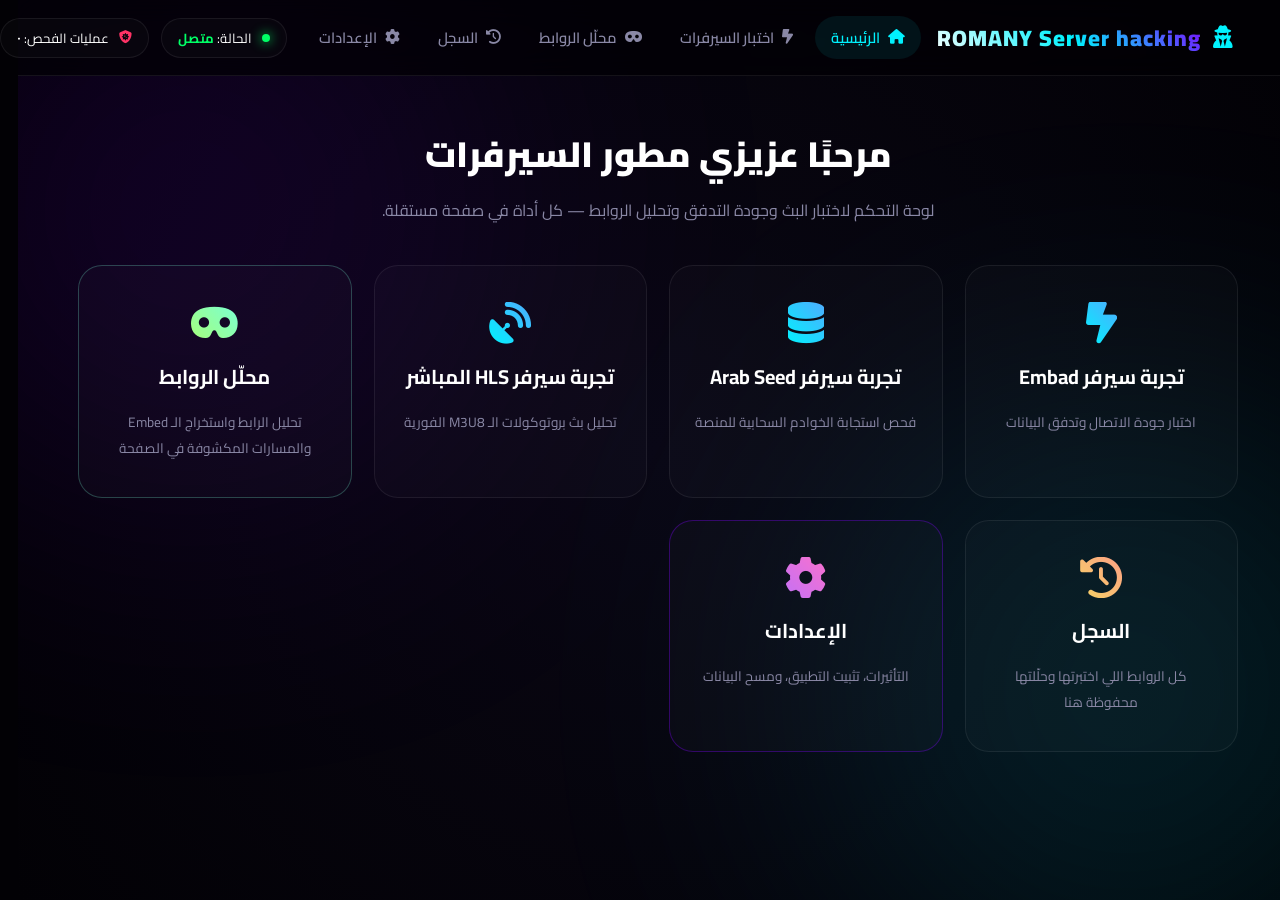
<file: index.html>
<!DOCTYPE html>
<html lang="ar" dir="rtl">
<head>
    <meta charset="UTF-8">
    <meta name="viewport" content="width=device-width, initial-scale=1.0, viewport-fit=cover">
    <title>ROMANY Server Hacking — الرئيسية</title>
    <meta name="theme-color" content="#00f2fe">
    <meta name="description" content="لوحة تحكم لاختبار السيرفرات وتحليل روابط البث">
    <link rel="manifest" href="manifest.json">
    <link rel="icon" type="image/png" sizes="32x32" href="icons/favicon-32.png">
    <link rel="apple-touch-icon" href="icons/icon-192.png">
    <meta name="mobile-web-app-capable" content="yes">
    <meta name="apple-mobile-web-app-capable" content="yes">
    <meta name="apple-mobile-web-app-status-bar-style" content="black-translucent">
    <link rel="preconnect" href="https://fonts.googleapis.com">
    <link rel="preconnect" href="https://fonts.gstatic.com" crossorigin>
    <link href="https://fonts.googleapis.com/css2?family=Cairo:wght@300;400;600;700;900&display=swap" rel="stylesheet">
    <link rel="stylesheet" href="https://cdnjs.cloudflare.com/ajax/libs/font-awesome/6.4.0/css/all.min.css">
    <link rel="stylesheet" href="css/base.css">
    <link rel="stylesheet" href="css/components.css">
</head>
<body data-page="home">
    <main>
        <div class="page-head">
            <h1>مرحبًا عزيزي مطور السيرفرات</h1>
            <p>لوحة التحكم لاختبار البث وجودة التدفق وتحليل الروابط — كل أداة في صفحة مستقلة.</p>
        </div>
        <div class="tools-grid" id="home-grid"></div>
        <div id="install-box" style="display:none; margin-top:30px; text-align:center;">
            <button class="ghost-btn" id="install-btn"><i class="fa-solid fa-download"></i> تثبيت التطبيق على الجهاز</button>
        </div>
    </main>
    <script src="js/tools.js"></script>
    <script src="js/app.js"></script>
    <script src="js/pages/home.js"></script>
</body>
</html>
</file>
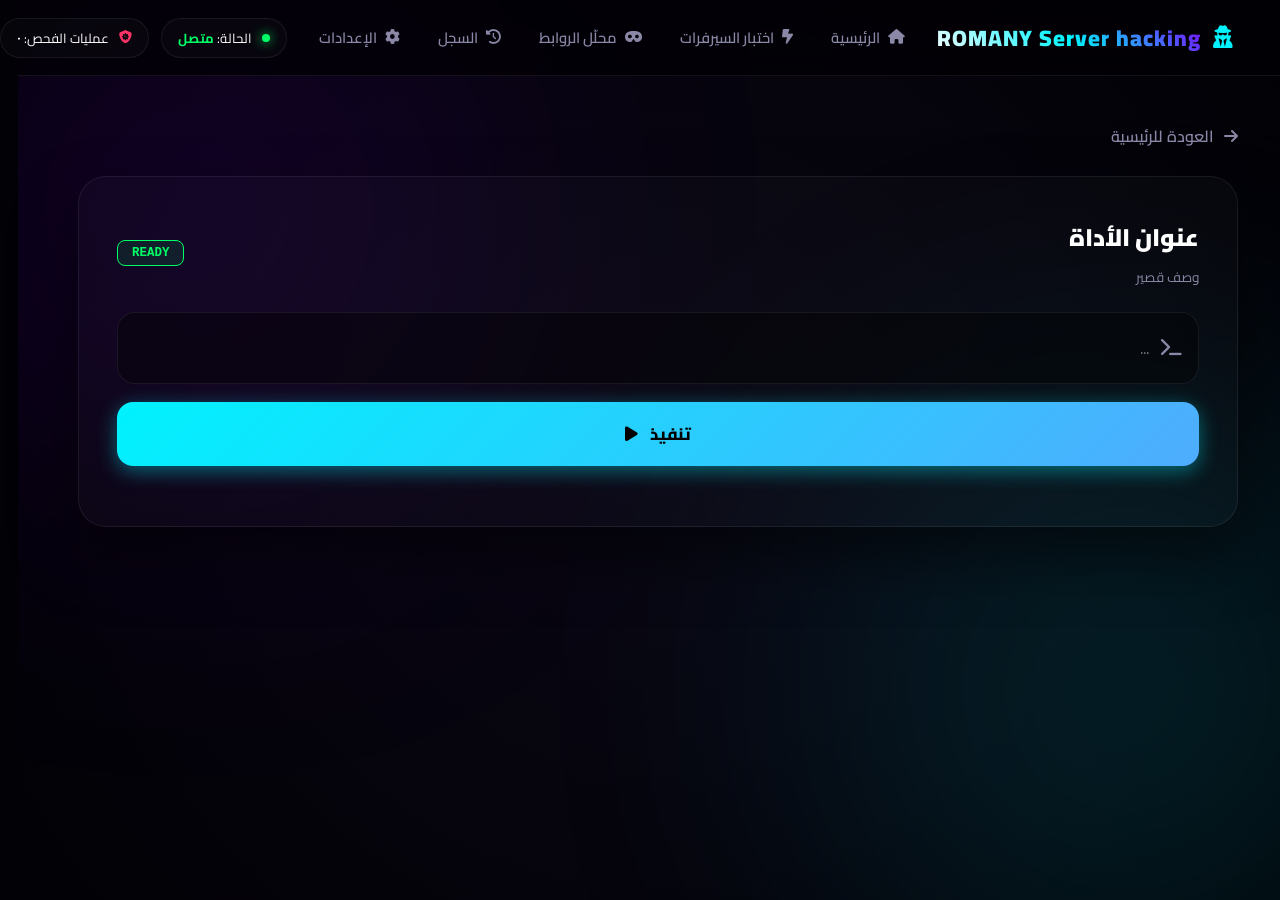
<file: _template.html>
<!DOCTYPE html>
<html lang="ar" dir="rtl">
<head>
    <meta charset="UTF-8">
    <meta name="viewport" content="width=device-width, initial-scale=1.0, viewport-fit=cover">
    <title>صفحة جديدة — ROMANY</title>
    <meta name="theme-color" content="#00f2fe">
    <meta name="description" content="وصف الصفحة">
    <link rel="manifest" href="manifest.json">
    <link rel="icon" type="image/png" sizes="32x32" href="icons/favicon-32.png">
    <link rel="apple-touch-icon" href="icons/icon-192.png">
    <meta name="mobile-web-app-capable" content="yes">
    <meta name="apple-mobile-web-app-capable" content="yes">
    <meta name="apple-mobile-web-app-status-bar-style" content="black-translucent">
    <link rel="preconnect" href="https://fonts.googleapis.com">
    <link rel="preconnect" href="https://fonts.gstatic.com" crossorigin>
    <link href="https://fonts.googleapis.com/css2?family=Cairo:wght@300;400;600;700;900&display=swap" rel="stylesheet">
    <link rel="stylesheet" href="https://cdnjs.cloudflare.com/ajax/libs/font-awesome/6.4.0/css/all.min.css">
    <link rel="stylesheet" href="css/base.css">
    <link rel="stylesheet" href="css/components.css">
</head>
<body data-page="my-page">
    <!-- 1) غيّر data-page أعلاه لنفس الـ id اللي هتكتبه في js/tools.js
         2) اكتب محتوى الصفحة داخل <main> فقط — الهيدر والتنقل بيتضافوا تلقائي -->
    <main>
        <a class="back-nav" href="index.html"><i class="fa-solid fa-arrow-right"></i> العودة للرئيسية</a>

        <div class="cyber-panel-card">
            <div class="panel-head">
                <div><h2>عنوان الأداة</h2><p>وصف قصير</p></div>
                <span class="tag">READY</span>
            </div>

            <div class="cyber-form-container">
                <div class="cyber-input-group">
                    <i class="fa-solid fa-terminal"></i>
                    <input type="text" id="my-input" placeholder="...">
                </div>
                <button class="fire-btn cyan-fire" id="my-btn"><span>تنفيذ</span><i class="fa-solid fa-play"></i></button>
            </div>
        </div>
    </main>

    <script src="js/tools.js"></script>
    <script src="js/app.js"></script>
    <script>
        // نفس أدوات التطبيق متاحة عبر window.Romany
        document.getElementById('my-btn').onclick = () => {
            Romany.toast('شغّال! 🎉', 'success');
            Romany.bumpScans();
        };
    </script>
</body>
</html>
</file>
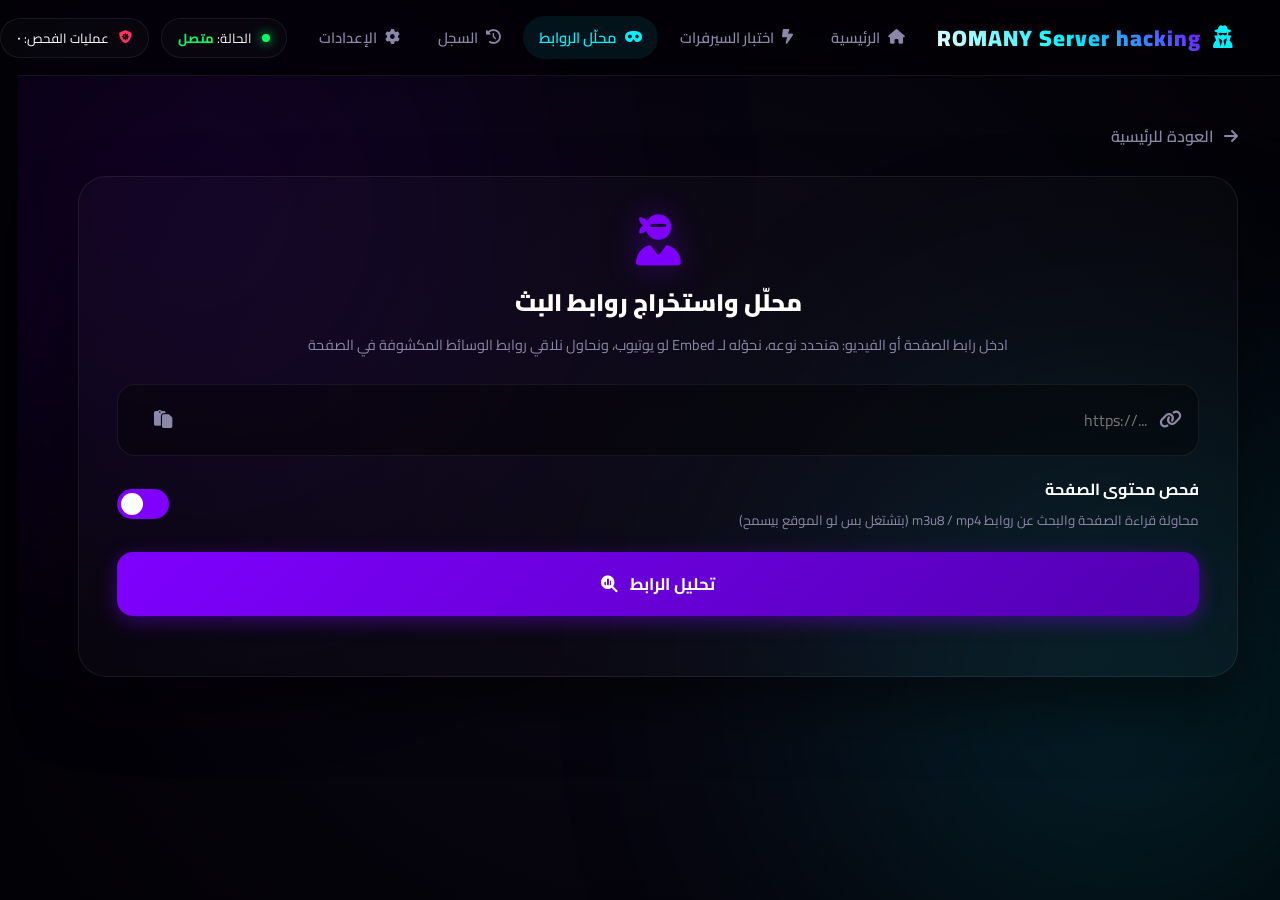
<file: extractor.html>
<!DOCTYPE html>
<html lang="ar" dir="rtl">
<head>
    <meta charset="UTF-8">
    <meta name="viewport" content="width=device-width, initial-scale=1.0, viewport-fit=cover">
    <title>محلّل الروابط — ROMANY</title>
    <meta name="theme-color" content="#00f2fe">
    <meta name="description" content="تحليل الروابط واستخراج الـ Embed ومسارات الوسائط">
    <link rel="manifest" href="manifest.json">
    <link rel="icon" type="image/png" sizes="32x32" href="icons/favicon-32.png">
    <link rel="apple-touch-icon" href="icons/icon-192.png">
    <meta name="mobile-web-app-capable" content="yes">
    <meta name="apple-mobile-web-app-capable" content="yes">
    <meta name="apple-mobile-web-app-status-bar-style" content="black-translucent">
    <link rel="preconnect" href="https://fonts.googleapis.com">
    <link rel="preconnect" href="https://fonts.gstatic.com" crossorigin>
    <link href="https://fonts.googleapis.com/css2?family=Cairo:wght@300;400;600;700;900&display=swap" rel="stylesheet">
    <link rel="stylesheet" href="https://cdnjs.cloudflare.com/ajax/libs/font-awesome/6.4.0/css/all.min.css">
    <link rel="stylesheet" href="css/base.css">
    <link rel="stylesheet" href="css/components.css">
</head>
<body data-page="extractor">
    <main>
        <a class="back-nav" href="index.html"><i class="fa-solid fa-arrow-right"></i> العودة للرئيسية</a>

        <div class="cyber-panel-card">
            <div style="text-align:center; margin-bottom:26px;">
                <i class="fa-solid fa-user-ninja" style="font-size:3.2rem;color:var(--accent);margin-bottom:14px;filter:drop-shadow(0 0 15px var(--glow-purple));"></i>
                <h2 style="font-weight:900;">محلّل واستخراج روابط البث</h2>
                <p style="color:var(--text-muted);font-size:.9rem;margin-top:6px;">ادخل رابط الصفحة أو الفيديو: هنحدد نوعه، نحوّله لـ Embed لو يوتيوب، ونحاول نلاقي روابط الوسائط المكشوفة في الصفحة</p>
            </div>

            <div class="cyber-form-container">
                <div class="cyber-input-group">
                    <i class="fa-solid fa-link"></i>
                    <input type="text" id="raw-url-input" inputmode="url" autocomplete="off" spellcheck="false" placeholder="https://...">
                    <button class="paste-btn" id="paste-btn" title="لصق من الحافظة" aria-label="لصق"><i class="fa-solid fa-paste"></i></button>
                </div>
                <label class="setting-row" style="padding:0;border:none;">
                    <span><b>فحص محتوى الصفحة</b><small>محاولة قراءة الصفحة والبحث عن روابط m3u8 / mp4 (بتشتغل بس لو الموقع بيسمح)</small></span>
                    <span class="switch"><input type="checkbox" id="scan-toggle" checked><span class="slider"></span></span>
                </label>
                <button class="fire-btn" id="run-btn"><span>تحليل الرابط</span><i class="fa-solid fa-magnifying-glass-chart"></i></button>
            </div>

            <div class="hacker-console" id="extractor-console"></div>
            <div class="progress-line-container" id="extractor-line-loader"><div class="progress-line-fill" id="extractor-line-fill"></div></div>

            <div class="output-panel" id="extractor-output-panel">
                <div class="output-title" id="out-title"><i class="fa-solid fa-check-double"></i> <span>تم التحليل</span></div>
                <div class="output-card">
                    <div class="output-url" id="final-extracted-url"></div>
                    <div class="card-actions">
                        <button class="action-node-btn play" id="btn-test"><i class="fa-solid fa-play"></i> اختبار</button>
                        <button class="action-node-btn copy" id="btn-copy"><i class="fa-solid fa-copy"></i> نسخ</button>
                        <button class="action-node-btn open" id="btn-open"><i class="fa-solid fa-arrow-up-right-from-square"></i> فتح</button>
                    </div>
                </div>
                <table class="info-table" id="info-table"></table>
                <div id="found-box" style="display:none;margin-top:24px;">
                    <div class="output-title"><i class="fa-solid fa-film"></i> <span>روابط وسائط لقيناها داخل الصفحة</span></div>
                    <ul class="found-list" id="found-list"></ul>
                </div>
            </div>
        </div>
    </main>
    <script src="js/tools.js"></script>
    <script src="js/app.js"></script>
    <script src="js/analyzer.js"></script>
    <script src="js/pages/extractor.js"></script>
</body>
</html>
</file>
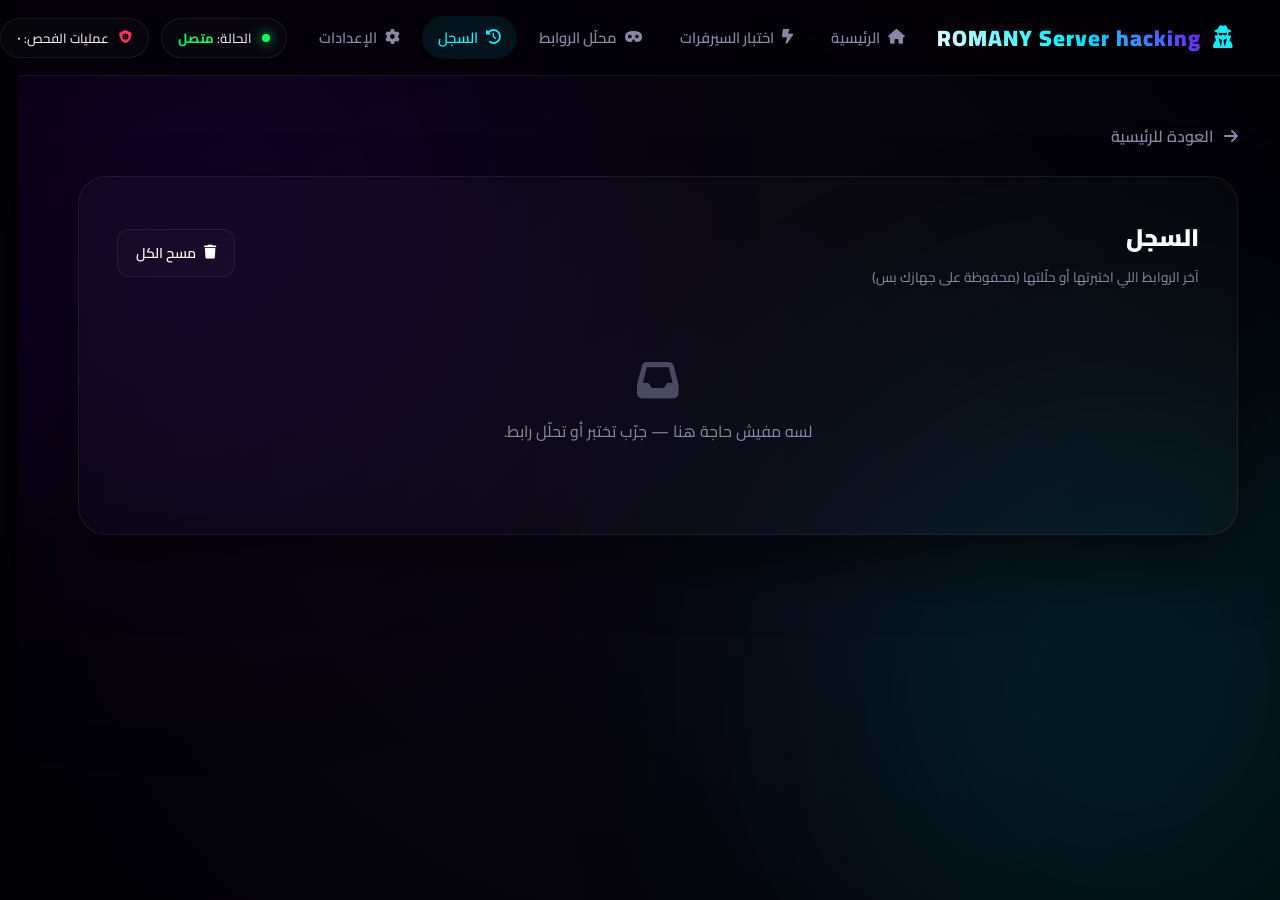
<file: history.html>
<!DOCTYPE html>
<html lang="ar" dir="rtl">
<head>
    <meta charset="UTF-8">
    <meta name="viewport" content="width=device-width, initial-scale=1.0, viewport-fit=cover">
    <title>السجل — ROMANY</title>
    <meta name="theme-color" content="#00f2fe">
    <meta name="description" content="سجل الروابط اللي اختبرتها وحلّلتها">
    <link rel="manifest" href="manifest.json">
    <link rel="icon" type="image/png" sizes="32x32" href="icons/favicon-32.png">
    <link rel="apple-touch-icon" href="icons/icon-192.png">
    <meta name="mobile-web-app-capable" content="yes">
    <meta name="apple-mobile-web-app-capable" content="yes">
    <meta name="apple-mobile-web-app-status-bar-style" content="black-translucent">
    <link rel="preconnect" href="https://fonts.googleapis.com">
    <link rel="preconnect" href="https://fonts.gstatic.com" crossorigin>
    <link href="https://fonts.googleapis.com/css2?family=Cairo:wght@300;400;600;700;900&display=swap" rel="stylesheet">
    <link rel="stylesheet" href="https://cdnjs.cloudflare.com/ajax/libs/font-awesome/6.4.0/css/all.min.css">
    <link rel="stylesheet" href="css/base.css">
    <link rel="stylesheet" href="css/components.css">
</head>
<body data-page="history">
    <main>
        <a class="back-nav" href="index.html"><i class="fa-solid fa-arrow-right"></i> العودة للرئيسية</a>
        <div class="cyber-panel-card">
            <div class="panel-head">
                <div><h2>السجل</h2><p>آخر الروابط اللي اختبرتها أو حلّلتها (محفوظة على جهازك بس)</p></div>
                <button class="ghost-btn danger" id="clear-btn"><i class="fa-solid fa-trash"></i> مسح الكل</button>
            </div>
            <div class="row-list" id="history-list"></div>
        </div>
    </main>
    <script src="js/tools.js"></script>
    <script src="js/app.js"></script>
    <script src="js/pages/history.js"></script>
</body>
</html>
</file>
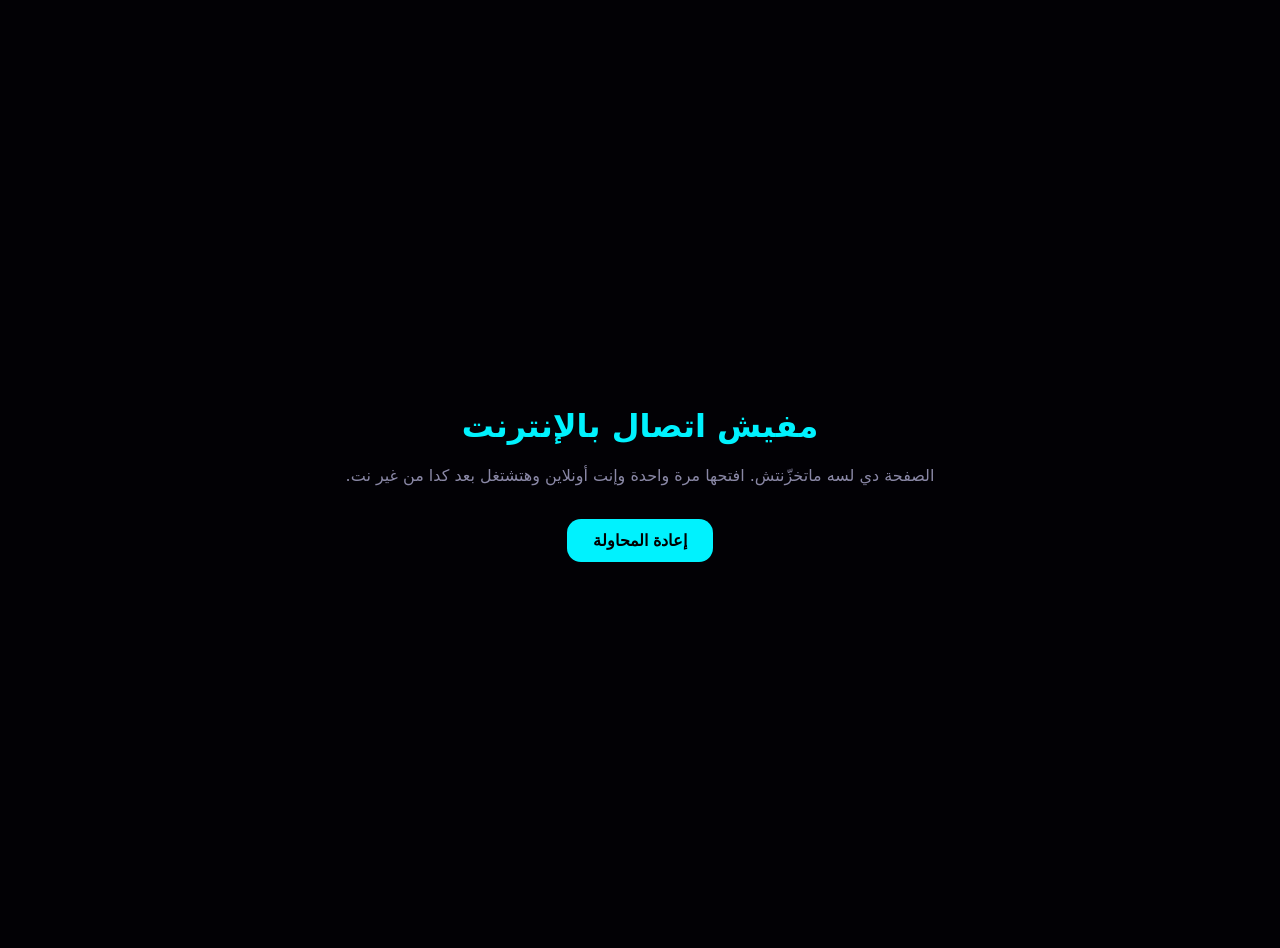
<file: offline.html>
<!DOCTYPE html>
<html lang="ar" dir="rtl">
<head>
    <meta charset="UTF-8">
    <meta name="viewport" content="width=device-width, initial-scale=1.0">
    <title>أوفلاين — ROMANY</title>
    <style>
        body { margin:0; min-height:100vh; display:flex; align-items:center; justify-content:center; text-align:center;
               background:#020105; color:#fff; font-family:system-ui,sans-serif; padding:24px; }
        h1 { color:#00f2fe; } p { color:#8a88a6; }
        button { margin-top:18px; padding:12px 26px; border:0; border-radius:14px; background:#00f2fe; font-weight:700; font-size:1rem; }
    </style>
</head>
<body>
    <div>
        <h1>مفيش اتصال بالإنترنت</h1>
        <p>الصفحة دي لسه ماتخزّنتش. افتحها مرة واحدة وإنت أونلاين وهتشتغل بعد كدا من غير نت.</p>
        <button onclick="location.reload()">إعادة المحاولة</button>
    </div>
</body>
</html>
</file>
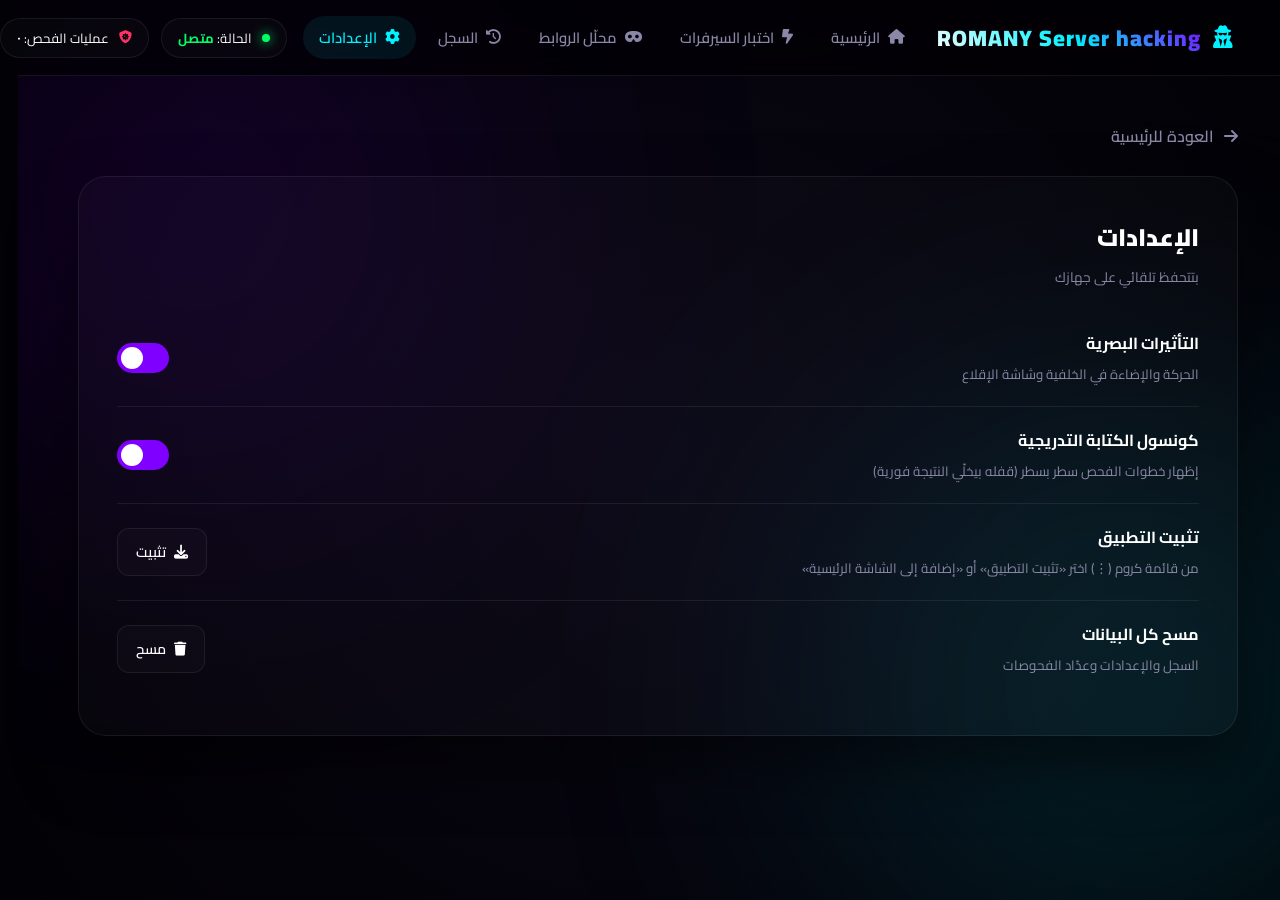
<file: settings.html>
<!DOCTYPE html>
<html lang="ar" dir="rtl">
<head>
    <meta charset="UTF-8">
    <meta name="viewport" content="width=device-width, initial-scale=1.0, viewport-fit=cover">
    <title>الإعدادات — ROMANY</title>
    <meta name="theme-color" content="#00f2fe">
    <meta name="description" content="إعدادات التطبيق">
    <link rel="manifest" href="manifest.json">
    <link rel="icon" type="image/png" sizes="32x32" href="icons/favicon-32.png">
    <link rel="apple-touch-icon" href="icons/icon-192.png">
    <meta name="mobile-web-app-capable" content="yes">
    <meta name="apple-mobile-web-app-capable" content="yes">
    <meta name="apple-mobile-web-app-status-bar-style" content="black-translucent">
    <link rel="preconnect" href="https://fonts.googleapis.com">
    <link rel="preconnect" href="https://fonts.gstatic.com" crossorigin>
    <link href="https://fonts.googleapis.com/css2?family=Cairo:wght@300;400;600;700;900&display=swap" rel="stylesheet">
    <link rel="stylesheet" href="https://cdnjs.cloudflare.com/ajax/libs/font-awesome/6.4.0/css/all.min.css">
    <link rel="stylesheet" href="css/base.css">
    <link rel="stylesheet" href="css/components.css">
</head>
<body data-page="settings">
    <main>
        <a class="back-nav" href="index.html"><i class="fa-solid fa-arrow-right"></i> العودة للرئيسية</a>
        <div class="cyber-panel-card">
            <div class="panel-head"><div><h2>الإعدادات</h2><p>بتتحفظ تلقائي على جهازك</p></div></div>

            <div class="setting-row">
                <span><b>التأثيرات البصرية</b><small>الحركة والإضاءة في الخلفية وشاشة الإقلاع</small></span>
                <label class="switch"><input type="checkbox" id="set-fx"><span class="slider"></span></label>
            </div>
            <div class="setting-row">
                <span><b>كونسول الكتابة التدريجية</b><small>إظهار خطوات الفحص سطر بسطر (قفله بيخلّي النتيجة فورية)</small></span>
                <label class="switch"><input type="checkbox" id="set-console"><span class="slider"></span></label>
            </div>
            <div class="setting-row">
                <span><b>تثبيت التطبيق</b><small id="install-hint">ثبّته على الشاشة الرئيسية ويشتغل بدون شريط المتصفح</small></span>
                <button class="ghost-btn" id="install-btn"><i class="fa-solid fa-download"></i> تثبيت</button>
            </div>
            <div class="setting-row">
                <span><b>مسح كل البيانات</b><small>السجل والإعدادات وعدّاد الفحوصات</small></span>
                <button class="ghost-btn danger" id="wipe-btn"><i class="fa-solid fa-trash"></i> مسح</button>
            </div>
        </div>
    </main>
    <script src="js/tools.js"></script>
    <script src="js/app.js"></script>
    <script src="js/pages/settings.js"></script>
</body>
</html>
</file>
<file: css/base.css>
/* ==========================================================
   base.css — المتغيرات + الخلفية + الهيدر + التنقل + الـ Toast
   كل صفحة بتحمّل الملف دا. غيّر الألوان من :root بس.
   ========================================================== */
:root {
    --bg-gradient: radial-gradient(circle at 50% 50%, #0a0714 0%, #020105 100%);
    --primary: #00f2fe;
    --secondary: #4facfe;
    --accent: #7f00ff;
    --terminal-green: #00ff66;
    --danger: #ff3366;
    --glow-purple: rgba(127, 0, 255, 0.4);
    --glow-cyan: rgba(0, 242, 254, 0.4);
    --glass-bg: rgba(255, 255, 255, 0.02);
    --glass-border: rgba(255, 255, 255, 0.07);
    --text-main: #ffffff;
    --text-muted: #8a88a6;
    --bottom-nav-h: 64px;
}

* {
    box-sizing: border-box;
    margin: 0;
    padding: 0;
    font-family: 'Cairo', system-ui, sans-serif;
    touch-action: manipulation;
}
/* منع التحديد على الواجهة فقط، مع السماح به في الحقول والنتائج */
body { user-select: none; -webkit-user-select: none; }
input, textarea, .selectable { user-select: text; -webkit-user-select: text; }

html { -webkit-text-size-adjust: 100%; }
body {
    background: #020105;
    background-image: var(--bg-gradient);
    background-attachment: fixed;
    color: var(--text-main);
    min-height: 100vh;
    overflow-x: hidden;
    position: relative;
}

::-webkit-scrollbar { width: 6px; height: 6px; }
::-webkit-scrollbar-track { background: #020105; }
::-webkit-scrollbar-thumb { background: var(--accent); border-radius: 4px; }

a { color: inherit; text-decoration: none; }
button { cursor: pointer; }
:focus-visible { outline: 2px solid var(--primary); outline-offset: 3px; }

/* ---------- Loader ---------- */
#site-loader {
    position: fixed; inset: 0; background: #020105; z-index: 9999;
    display: flex; flex-direction: column; justify-content: center; align-items: center;
    transition: opacity .5s ease, visibility .5s;
}
#site-loader.hide { opacity: 0; visibility: hidden; }
#site-loader p {
    margin-top: 25px; font-weight: 700; color: var(--text-muted);
    font-family: monospace; letter-spacing: 2px; direction: ltr;
}
.cyber-spinner {
    width: 80px; height: 80px; border: 2px solid transparent;
    border-top-color: var(--primary); border-bottom-color: var(--accent);
    border-radius: 50%; animation: spin 1s linear infinite;
}
@keyframes spin { to { transform: rotate(360deg); } }

/* ---------- Ambient glow ---------- */
.ambient-glow { position: fixed; inset: 0; z-index: -1; overflow: hidden; pointer-events: none; }
.orb { position: absolute; border-radius: 50%; filter: blur(140px); opacity: .12; animation: float 20s infinite alternate; }
.orb-1 { width: 600px; height: 600px; background: var(--accent); top: -10%; left: -10%; }
.orb-2 { width: 600px; height: 600px; background: var(--primary); bottom: -10%; right: -10%; }
@keyframes float { 0% { transform: translate(0,0) scale(1); } 100% { transform: translate(50px,50px) scale(1.1); } }
body.no-fx .orb, body.no-fx .pulse-dot { animation: none; }

/* ---------- Header ---------- */
.app-header {
    display: flex; justify-content: space-between; align-items: center; gap: 16px;
    padding: 16px 5%;
    background: rgba(2, 1, 5, .72); backdrop-filter: blur(15px);
    border-bottom: 1px solid var(--glass-border);
    position: sticky; top: 0; z-index: 100;
}
.logo {
    font-size: 1.4rem; font-weight: 900; letter-spacing: 1px;
    display: flex; align-items: center; gap: 12px; white-space: nowrap;
}
.logo i { color: var(--primary); -webkit-text-fill-color: var(--primary); }
.logo span {
    background: linear-gradient(45deg, #fff, var(--primary), var(--accent));
    -webkit-background-clip: text; background-clip: text; -webkit-text-fill-color: transparent;
}

/* روابط التنقل في الهيدر (ديسكتوب) */
.top-nav { display: flex; gap: 6px; flex: 1; justify-content: center; }
.top-nav a {
    padding: 8px 16px; border-radius: 30px; color: var(--text-muted);
    font-weight: 600; font-size: .92rem; display: flex; align-items: center; gap: 8px;
    white-space: nowrap; transition: color .25s, background .25s;
}
.top-nav a:hover { color: #fff; background: var(--glass-bg); }
.top-nav a.active { color: var(--primary); background: rgba(0, 242, 254, .08); }

.header-stats { display: flex; gap: 12px; }
.stat-badge {
    background: var(--glass-bg); border: 1px solid var(--glass-border);
    padding: 7px 16px; border-radius: 30px; font-size: .82rem;
    display: flex; align-items: center; gap: 10px; white-space: nowrap;
}
.pulse-dot {
    width: 8px; height: 8px; background: var(--terminal-green); border-radius: 50%;
    box-shadow: 0 0 12px var(--terminal-green); animation: pulse 1.4s infinite;
}
@keyframes pulse {
    0% { box-shadow: 0 0 0 0 rgba(0,255,102,.7); }
    70% { box-shadow: 0 0 0 8px rgba(0,255,102,0); }
    100% { box-shadow: 0 0 0 0 rgba(0,255,102,0); }
}

/* ---------- Bottom nav (موبايل / تطبيق) ---------- */
.bottom-nav {
    display: none; position: fixed; bottom: 0; inset-inline: 0; z-index: 120;
    height: calc(var(--bottom-nav-h) + env(safe-area-inset-bottom));
    padding-bottom: env(safe-area-inset-bottom);
    background: rgba(6, 3, 15, .92); backdrop-filter: blur(18px);
    border-top: 1px solid var(--glass-border);
    justify-content: space-around; align-items: stretch;
}
.bottom-nav a {
    flex: 1; display: flex; flex-direction: column; align-items: center; justify-content: center;
    gap: 3px; font-size: .68rem; font-weight: 600; color: var(--text-muted);
    transition: color .2s;
}
.bottom-nav a i { font-size: 1.15rem; }
.bottom-nav a.active { color: var(--primary); }

/* ---------- Layout ---------- */
main { max-width: 1200px; margin: 0 auto; padding: 45px 20px 60px; animation: slideUp .5s cubic-bezier(.16,1,.3,1) both; }
body.no-fx main { animation: none; }
@keyframes slideUp {
    from { opacity: 0; transform: translateY(30px); filter: blur(4px); }
    to   { opacity: 1; transform: translateY(0);   filter: blur(0); }
}

.page-head { text-align: center; margin-bottom: 40px; }
.page-head h1 { font-size: 2.2rem; font-weight: 900; margin-bottom: 8px; }
.page-head p { color: var(--text-muted); max-width: 650px; margin: 0 auto; }

.back-nav {
    display: inline-flex; align-items: center; gap: 10px; color: var(--text-muted);
    margin-bottom: 25px; transition: color .3s, transform .3s; font-weight: 600;
}
.back-nav:hover { color: var(--primary); transform: translateX(-5px); }

/* ---------- Toasts ---------- */
.toast-box { position: fixed; bottom: 30px; left: 30px; z-index: 1000; display: flex; flex-direction: column; gap: 10px; max-width: calc(100vw - 40px); }
.toast-item {
    background: rgba(6, 3, 15, .92); border-right: 4px solid var(--primary);
    border: 1px solid var(--glass-border); border-right-width: 4px;
    padding: 14px 22px; border-radius: 10px; backdrop-filter: blur(10px);
    color: #fff; box-shadow: 0 20px 40px rgba(0,0,0,.4);
    display: flex; align-items: center; gap: 12px;
    transform: translateX(-120%); transition: transform .4s cubic-bezier(.175,.885,.32,1.25);
}
.toast-item.visible { transform: translateX(0); }
.toast-item.success { border-right-color: var(--terminal-green); }
.toast-item.success i { color: var(--terminal-green); }
.toast-item.error { border-right-color: var(--danger); }
.toast-item.error i { color: var(--danger); }
.toast-item.info i { color: var(--primary); }

/* ---------- Responsive ---------- */
@media (max-width: 900px) {
    .top-nav { display: none; }
    .header-stats { display: none; }
    .app-header { padding: 14px 5%; }
    .bottom-nav { display: flex; }
    main { padding: 30px 16px calc(var(--bottom-nav-h) + 40px + env(safe-area-inset-bottom)); }
    .page-head h1 { font-size: 1.8rem; }
    .toast-box { left: 16px; right: 16px; bottom: calc(var(--bottom-nav-h) + 16px + env(safe-area-inset-bottom)); }
}

@media (prefers-reduced-motion: reduce) {
    *, *::before, *::after { animation-duration: .01ms !important; animation-iteration-count: 1 !important; transition-duration: .01ms !important; }
}
</file>
<file: css/components.css>
/* ==========================================================
   components.css — كروت، فورم، كونسول، مشغل، نتائج، جداول
   مكوّنات قابلة لإعادة الاستخدام في أي صفحة جديدة.
   ========================================================== */

/* ---------- Tools grid + premium cards ---------- */
.tools-grid { display: grid; grid-template-columns: repeat(auto-fit, minmax(260px, 1fr)); gap: 22px; }

.premium-btn {
    background: var(--glass-bg); border: 1px solid var(--glass-border);
    border-radius: 24px; padding: 36px 24px; text-align: center; cursor: pointer;
    transition: all .4s cubic-bezier(.175,.885,.32,1.275);
    position: relative; overflow: hidden; backdrop-filter: blur(20px);
    display: flex; flex-direction: column; align-items: center; gap: 14px;
}
.premium-btn i {
    font-size: 2.6rem;
    background: linear-gradient(45deg, var(--primary), var(--secondary));
    -webkit-background-clip: text; background-clip: text; -webkit-text-fill-color: transparent;
    transition: transform .4s;
}
.premium-btn h3 { font-size: 1.25rem; font-weight: 700; color: #fff; }
.premium-btn span { font-size: .85rem; color: var(--text-muted); }
.premium-btn:hover {
    transform: translateY(-10px); border-color: var(--primary);
    box-shadow: 0 20px 40px rgba(0,242,254,.12), inset 0 0 20px rgba(0,242,254,.05);
}
.premium-btn:hover i { transform: scale(1.12) rotate(-3deg); }
.premium-btn:active { transform: scale(.97); }

.premium-btn.green { border-color: rgba(120,255,214,.25); }
.premium-btn.green i { background: linear-gradient(45deg, #a8ff78, #78ffd6); -webkit-background-clip: text; background-clip: text; }
.premium-btn.green:hover { border-color: #78ffd6; box-shadow: 0 20px 40px rgba(120,255,214,.15); }
.premium-btn.purple { border-color: rgba(127,0,255,.35); }
.premium-btn.purple i { background: linear-gradient(45deg, #c471f5, #fa71cd); -webkit-background-clip: text; background-clip: text; }
.premium-btn.purple:hover { border-color: #c471f5; box-shadow: 0 20px 40px rgba(196,113,245,.18); }
.premium-btn.orange i { background: linear-gradient(45deg, #f6d365, #fda085); -webkit-background-clip: text; background-clip: text; }
.premium-btn.orange:hover { border-color: #fda085; box-shadow: 0 20px 40px rgba(253,160,133,.15); }

/* ---------- Panel card ---------- */
.cyber-panel-card {
    background: var(--glass-bg); border: 1px solid var(--glass-border);
    border-radius: 28px; padding: 38px; backdrop-filter: blur(25px);
    box-shadow: 0 30px 60px rgba(0,0,0,.5);
}
.panel-head { display: flex; justify-content: space-between; align-items: center; gap: 12px; margin-bottom: 20px; flex-wrap: wrap; }
.panel-head h2 { font-weight: 900; }
.panel-head p { color: var(--text-muted); font-size: .85rem; margin-top: 4px; }
.tag {
    background: rgba(0,255,102,.1); border: 1px solid var(--terminal-green);
    padding: 5px 14px; border-radius: 8px; font-size: .78rem; color: var(--terminal-green);
    font-weight: bold; direction: ltr; font-family: monospace;
}
.tag.warn { background: rgba(255,51,102,.1); border-color: var(--danger); color: var(--danger); }

/* ---------- Forms ---------- */
.cyber-form-container { display: flex; flex-direction: column; gap: 18px; margin: 22px 0; }
.cyber-input-group {
    display: flex; align-items: center; background: rgba(0,0,0,.4);
    border: 1px solid var(--glass-border); border-radius: 18px; padding: 6px 16px;
    transition: border-color .3s, box-shadow .3s;
}
.cyber-input-group:focus-within { border-color: var(--primary); box-shadow: 0 0 20px rgba(0,242,254,.2); }
.cyber-input-group i { color: var(--text-muted); font-size: 1.15rem; margin-left: 12px; }
.cyber-input-group input {
    background: none; border: none; outline: none; color: #fff;
    padding: 14px 0; flex: 1; font-size: 1rem; direction: ltr; text-align: right; min-width: 0;
}
.cyber-input-group .paste-btn {
    background: none; border: none; color: var(--text-muted); font-size: 1.05rem; padding: 8px; transition: color .2s;
}
.cyber-input-group .paste-btn:hover { color: var(--primary); }

.fire-btn {
    background: linear-gradient(135deg, var(--accent) 0%, #5100b0 100%);
    border: none; color: #fff; padding: 16px; border-radius: 16px;
    font-weight: 700; font-size: 1.05rem; transition: all .3s;
    display: flex; align-items: center; justify-content: center; gap: 12px;
    box-shadow: 0 5px 20px var(--glow-purple); width: 100%;
}
.fire-btn:hover { transform: translateY(-3px); box-shadow: 0 8px 25px rgba(127,0,255,.5); }
.fire-btn:disabled { opacity: .55; cursor: progress; transform: none; }
.fire-btn.cyan-fire { background: linear-gradient(135deg, #00f2fe 0%, #4facfe 100%); color: #000; font-weight: 800; box-shadow: 0 5px 20px var(--glow-cyan); }
.fire-btn.cyan-fire:hover { box-shadow: 0 8px 25px rgba(0,242,254,.5); }

.ghost-btn {
    background: var(--glass-bg); border: 1px solid var(--glass-border); color: #fff;
    padding: 10px 18px; border-radius: 12px; font-size: .88rem; font-weight: 600;
    display: inline-flex; align-items: center; gap: 8px; transition: all .2s;
}
.ghost-btn:hover { border-color: var(--primary); color: var(--primary); }
.ghost-btn.danger:hover { border-color: var(--danger); color: var(--danger); }

/* ---------- Hacker console ---------- */
.hacker-console {
    display: none; background: #040209; border: 1px solid rgba(0,255,102,.15);
    font-family: 'Courier New', monospace; padding: 18px; border-radius: 14px;
    margin-bottom: 26px; max-height: 160px; overflow-y: auto; font-size: .85rem;
    color: var(--terminal-green); direction: ltr; text-align: left; user-select: text;
}
.hacker-console .err { color: var(--danger); }

/* ---------- Player ---------- */
.video-wrapper {
    position: relative; width: 100%; height: 580px; background: #000;
    border-radius: 24px; overflow: hidden; border: 1px solid var(--glass-border);
    box-shadow: 0 25px 50px rgba(0,0,0,.8); margin-top: 24px; display: none;
}
.video-wrapper video, .video-wrapper iframe { width: 100%; height: 100%; border: none; background: #000; }
.player-overlay-controls {
    position: absolute; bottom: 0; inset-inline: 0;
    background: linear-gradient(transparent, rgba(0,0,0,.95));
    padding: 30px 24px 18px; display: flex; flex-direction: column; gap: 14px;
    opacity: 0; transition: opacity .3s; z-index: 10;
}
.video-wrapper:hover .player-overlay-controls, .video-wrapper:focus-within .player-overlay-controls { opacity: 1; }
.timeline-container { width: 100%; height: 6px; background: rgba(255,255,255,.15); border-radius: 5px; cursor: pointer; direction: ltr; }
.timeline-bar { width: 0%; height: 100%; background: var(--primary); border-radius: 5px; }
.control-shelf { display: flex; justify-content: space-between; align-items: center; }
.shelf-group { display: flex; align-items: center; gap: 18px; }
.player-icon-btn { background: none; border: none; color: #fff; font-size: 1.2rem; }
.player-icon-btn:hover { color: var(--primary); }
.player-status { margin-top: 14px; font-size: .85rem; color: var(--text-muted); display: none; }
.player-status.err { color: var(--danger); }

/* ---------- Progress line ---------- */
.progress-line-container { display: none; width: 100%; height: 4px; background: rgba(255,255,255,.05); border-radius: 10px; overflow: hidden; margin: 22px 0; }
.progress-line-fill { width: 0%; height: 100%; background: linear-gradient(90deg, var(--primary), var(--accent)); transition: width .3s; }

/* ---------- Output / results ---------- */
.output-panel { display: none; margin-top: 30px; animation: slideUp .4s ease; }
.output-title { color: var(--terminal-green); font-weight: bold; margin-bottom: 14px; display: flex; align-items: center; gap: 8px; }
.output-title.warn { color: var(--danger); }
.output-card {
    background: rgba(0,242,254,.015); border: 1px dashed rgba(0,242,254,.25);
    padding: 18px; border-radius: 16px; display: flex; justify-content: space-between; align-items: center; gap: 18px;
}
.output-url { font-family: monospace; color: var(--primary); overflow: hidden; text-overflow: ellipsis; white-space: nowrap; direction: ltr; flex: 1; text-align: left; user-select: text; }
.card-actions { display: flex; gap: 10px; flex-shrink: 0; }
.action-node-btn {
    background: var(--glass-bg); border: 1px solid var(--glass-border); color: #fff;
    padding: 10px 16px; border-radius: 10px; transition: all .2s; font-size: .85rem;
    display: flex; align-items: center; gap: 8px;
}
.action-node-btn.copy:hover { background: var(--primary); color: #000; border-color: var(--primary); box-shadow: 0 0 15px var(--glow-cyan); }
.action-node-btn.open:hover { background: var(--accent); border-color: var(--accent); box-shadow: 0 0 15px var(--glow-purple); }
.action-node-btn.play:hover { background: var(--terminal-green); color: #000; border-color: var(--terminal-green); }

.info-table { width: 100%; border-collapse: collapse; margin-top: 18px; font-size: .9rem; }
.info-table td { padding: 10px 6px; border-bottom: 1px solid var(--glass-border); }
.info-table td:first-child { color: var(--text-muted); width: 34%; }
.info-table td:last-child { direction: ltr; text-align: left; font-family: monospace; word-break: break-all; user-select: text; }

.found-list { list-style: none; margin-top: 14px; display: flex; flex-direction: column; gap: 10px; }

/* ---------- List rows (history) ---------- */
.row-list { display: flex; flex-direction: column; gap: 12px; }
.row-item {
    display: flex; align-items: center; gap: 16px; padding: 16px 18px;
    background: var(--glass-bg); border: 1px solid var(--glass-border); border-radius: 16px;
}
.row-item > i { font-size: 1.3rem; color: var(--primary); width: 28px; text-align: center; }
.row-main { flex: 1; min-width: 0; }
.row-main b { display: block; font-size: .95rem; }
.row-main small { color: var(--text-muted); direction: ltr; display: block; white-space: nowrap; overflow: hidden; text-overflow: ellipsis; text-align: right; }
.row-actions { display: flex; gap: 8px; }
.empty-state { text-align: center; color: var(--text-muted); padding: 50px 10px; }
.empty-state i { font-size: 2.6rem; margin-bottom: 14px; display: block; opacity: .5; }

/* ---------- Settings rows ---------- */
.setting-row { display: flex; justify-content: space-between; align-items: center; gap: 16px; padding: 18px 0; border-bottom: 1px solid var(--glass-border); }
.setting-row:last-child { border-bottom: none; }
.setting-row b { display: block; }
.setting-row small { color: var(--text-muted); }
.switch { position: relative; width: 52px; height: 30px; flex-shrink: 0; }
.switch input { opacity: 0; width: 0; height: 0; }
.switch .slider { position: absolute; inset: 0; background: rgba(255,255,255,.1); border-radius: 30px; transition: .3s; cursor: pointer; }
.switch .slider::before { content: ""; position: absolute; width: 22px; height: 22px; top: 4px; right: 4px; background: #fff; border-radius: 50%; transition: .3s; }
.switch input:checked + .slider { background: var(--accent); }
.switch input:checked + .slider::before { transform: translateX(-22px); }

/* ---------- Responsive ---------- */
@media (max-width: 768px) {
    .cyber-panel-card { padding: 22px; border-radius: 22px; }
    .video-wrapper { height: 300px; border-radius: 18px; }
    .output-card { flex-direction: column; align-items: stretch; }
    .card-actions { justify-content: flex-end; flex-wrap: wrap; }
    .row-item { flex-wrap: wrap; }
    .row-actions { width: 100%; justify-content: flex-end; }
}
</file>
